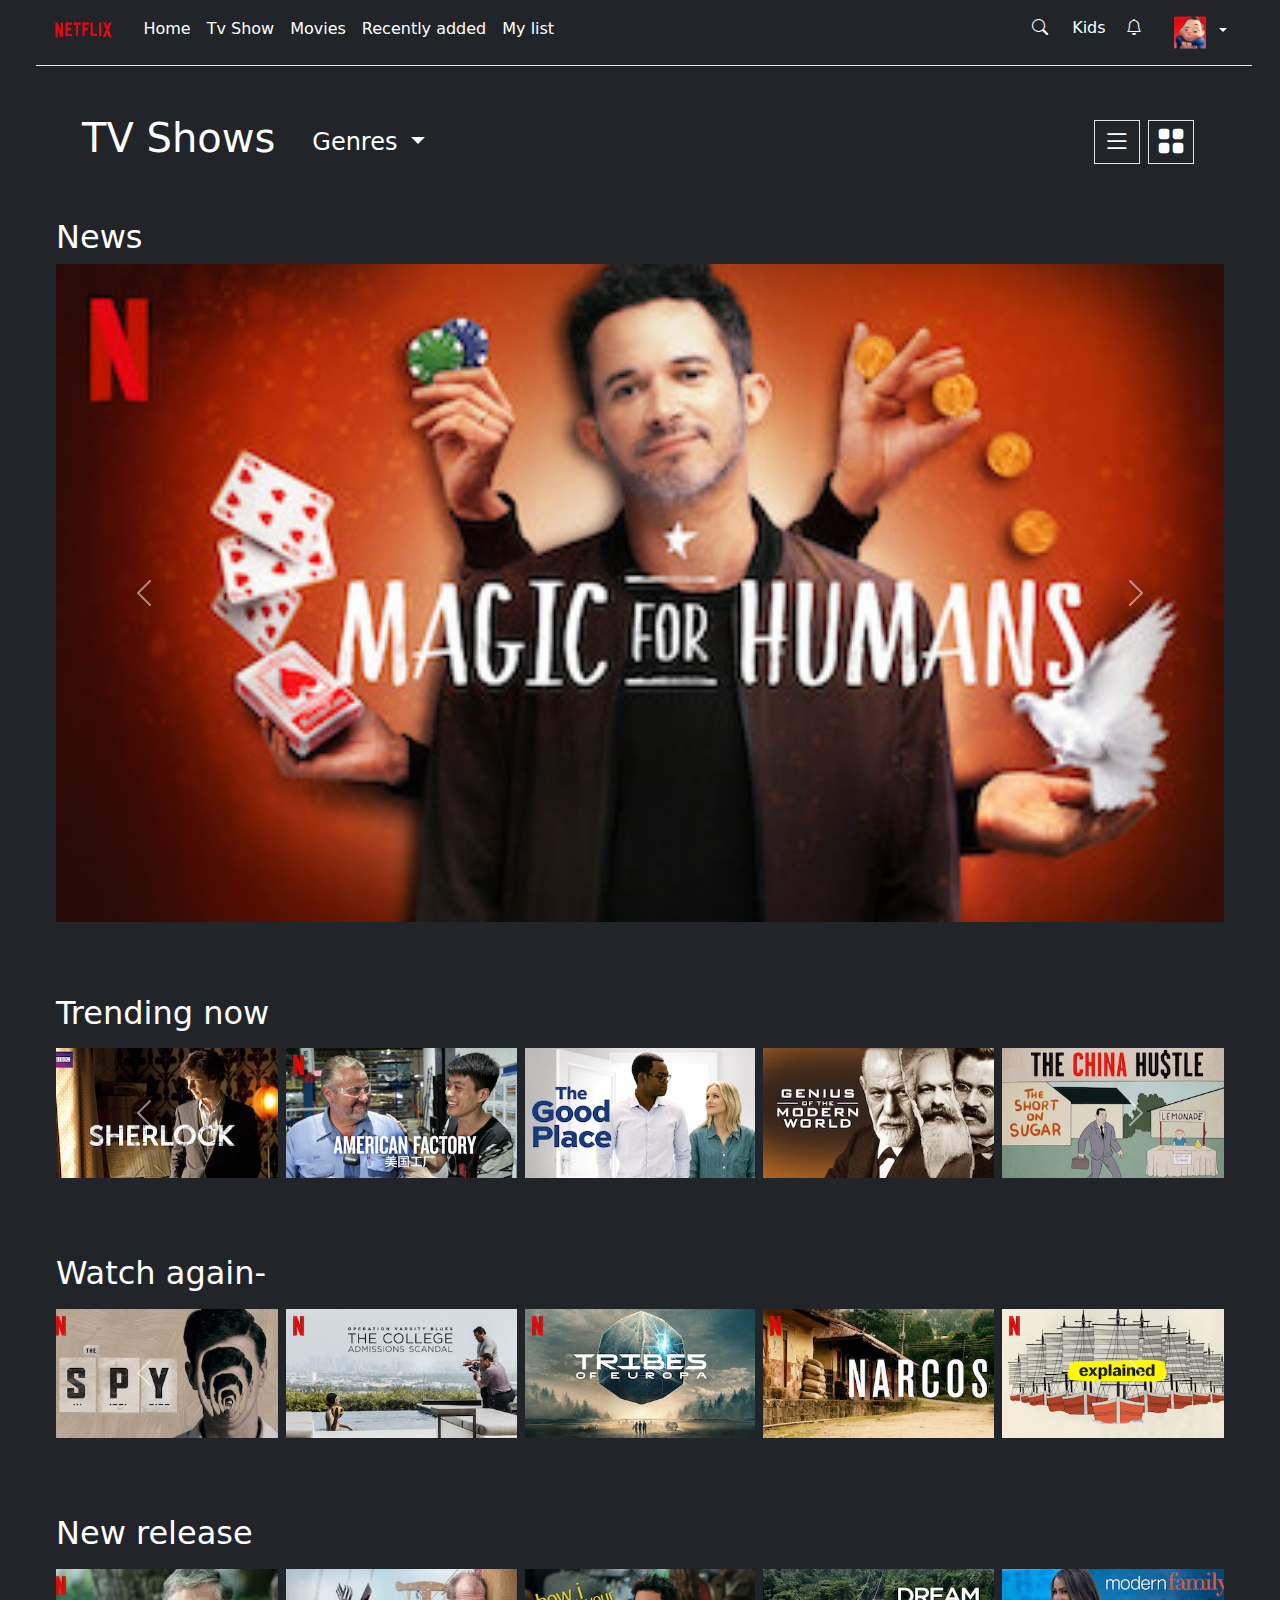
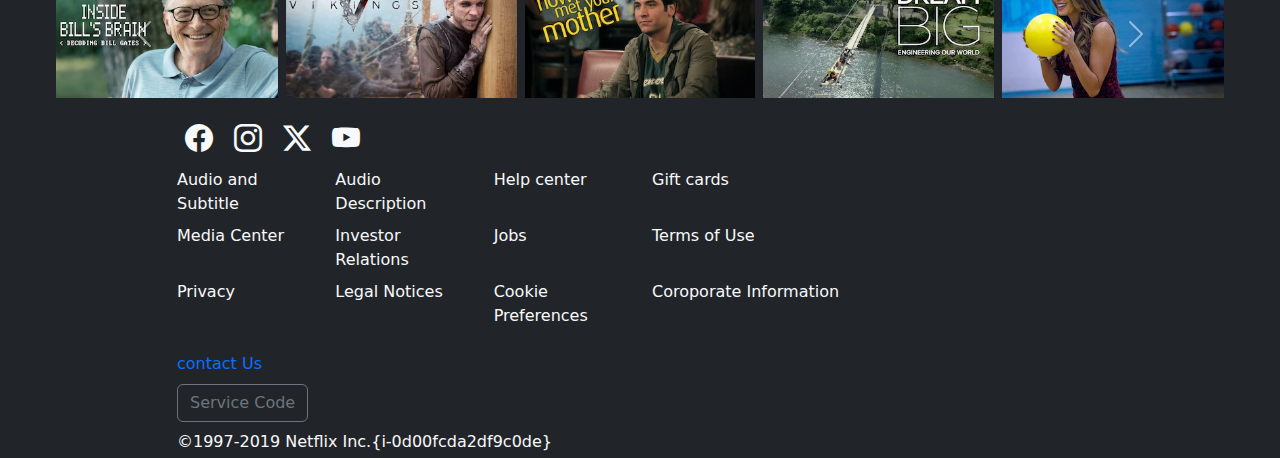
<file: index.html>
<!doctype html>
<html lang="en">

<head>
  <meta charset="utf-8">
  <meta name="viewport" content="width=device-width, initial-scale=1">
  <title>Netflix-copia</title>
  <link href="https://cdn.jsdelivr.net/npm/bootstrap@5.3.3/dist/css/bootstrap.min.css" rel="stylesheet"
    integrity="sha384-QWTKZyjpPEjISv5WaRU9OFeRpok6YctnYmDr5pNlyT2bRjXh0JMhjY6hW+ALEwIH" crossorigin="anonymous">
  <link rel="stylesheet" href="https://cdn.jsdelivr.net/npm/bootstrap-icons@1.11.3/font/bootstrap-icons.min.css">
  <link rel="stylesheet" href="./assets/scss/style.css">
</head>

<body class="bg-dark">
  <!--Navbar e header-->
  <header>
    <div class="container-fluid ms-0 me-0 ps-0 pe-0 ">
      <div class="row">
        <div class=" col-12 p-0">
          <nav class="navbar navbar-expand-lg bg-dark border-bottom border-body text-white ms-2 " data-bs-theme=" dark">
            <div class="container-fluid flex-nowrap ">
              <div class="d-lg-flex justify-content-start align-self-baseline">
                <button class="navbar-toggler text-white" type="button" data-bs-toggle="collapse"
                  data-bs-target="#navbarSupportedContent" aria-controls="navbarSupportedContent" aria-expanded="false"
                  aria-label="Toggle navigation">
                  <span class="navbar-toggler-icon"><i class="bi bi-list"></i></span>
                </button>
                <a class="navbar-brand" href="#"><img src="./assets/netflix_logo.png" alt="Logo Netflix" width="auto"
                    height="30"></a>
                <div class="collapse navbar-collapse " id="navbarSupportedContent">
                  <ul class="navbar-nav me-auto mb-2 mb-lg-0">
                    <li class="nav-item">
                      <a class="nav-link active text-white" aria-current="page" href="#">Home</a>
                    </li>
                    <li class="nav-item">
                      <a class="nav-link text-white" href="#">Tv Show</a>
                    </li>
                    <li class="nav-item">
                      <a class="nav-link text-white" href="#">Movies</a>
                    </li>
                    <li class="nav-item">
                      <a class="nav-link text-white" href="#">Recently added</a>
                    </li>
                    <li class="nav-item">
                      <a class="nav-link text-white" href="#">My list</a>
                    </li>
                    <div class="d-flex">
                      <li class="nav-item  d-lg-none ">
                        <a class="nav-link ps-lg-4 pe-lg-1 text-white" href="#"><img id="avatarpng" src="./assets/avatar.png "
                            alt="kids" width="auto" height="33"></a>
                      </li>
                      <div class="dropdown pt-1 d-lg-none ">
                        <button class="btn text-white dropdown-toggle ps-1" type="button" data-bs-toggle="dropdown"
                          aria-expanded="false">
                        </button>
                        <ul class="dropdown-menu bg-dark ">
                          <li><a class=" dropdown-item text-white" href="./profile.html"><i
                                class="bi bi-person red-personal"></i> Profile</a></li>
                          <li><a class="dropdown-item text-white" href="#"><i
                                class="bi bi-gear red-personal"></i> Settings</a></li>
                        </ul>
                      </div>
                    </div>
                  </ul>
                </div>
              </div>
              <div class="d-flex alig" id="flex1">
                <ul class="navbar-nav flex-row">
                  <li><a class="nav-link text-white me-1" href="#" id="searchButton"><i class="bi bi-search"></i> </a></li>
                  <li>
                    <div id="searchExpanded">
                      <form class="d-flex collapse w-100" id="searchForm" role="search">
                        <input class="form-control me-2" type="search" placeholder="Search" aria-label="Search">
                        <button class="btn btn-outline-success" type="submit">Search</button>
                      </form>
                      <a class="nav-link" href="#" id="returnButton"> <i class="bi bi-arrow-return-left"></i> </a>
                    </div>
                  </li>
                  <li class="d-none d-lg-block text-white"> <a class="nav-link ms-1  d-lg-block text-white" href="#">Kids</a></li>
                  <li><a class="nav-link ms-1 text-white" href="#"> <i class="bi bi-bell"></i></a></li>
                  <li class="nav-item  d-none d-lg-block ">
                    <a class="nav-link ps-lg-4 pe-lg-1 text-wit" href="#"><img id="avatarpng" src="./assets/avatar.png "
                        alt="kids" width="auto" height="33"></a>
                  </li>
                  <div class="dropdown-center pt-1 d-none d-lg-block ">
                    <button class="btn text-white dropdown-toggle ps-1" type="button" data-bs-toggle="dropdown"
                      aria-expanded="false">
                    </button>
                    <ul class="dropdown-menu bg-dark ">
                      <li><a class=" dropdown-item text-white" href="./profile.html"><i
                            class="bi bi-person red-personal"></i> Profile</a></li>
                      <li><a class="dropdown-item text-white" href="#"><i
                            class="bi bi-gear red-personal"></i> Settings</a></li>
                    </ul>
                  </div>
                </ul>
                </li>
                </ul>
              </div>
            </div>
          </nav>
        </div>
      </div>
    </div>
  </header>
  <!-- Inizio Main--->
  <main class="m-sm-3">
    <!-- Sezione tv show e  icone laterali-->
    <div class="container d-flex justify-content-between mt-3 mt-lg-5 mb-5">
      <div class="row d-flex">
        <div class="col-12 d-flex  align-items-center">
          <h2 class="text-white me-2 me-lg-4 fs-1"><span>TV</span> Shows</h2>
          <div class=" dropdown">
            <button id="genres" class="btn text-white dropdown-toggle fs-4" type=" button" data-bs-toggle="dropdown"
              aria-expanded="false">Genres </button>
            <ul class="dropdown-menu bg-dark">
              <li><a class="dropdown-item text-white fs-5" href="#">Action</a></li>
              <li><a class="dropdown-item text-white fs-5" href="#">Drama</a></li>
              <li><a class="dropdown-item text-white fs-5" href="#">Thriller</a></li>
            </ul>
          </div>
        </div>
      </div>
      <div class="d-flex align-items-center">
        <i class="bi bi-list l fs-3 mx-1 px-2 border text-white"></i>
        <i class="bi bi-grid-fill fs-3 mx-1 px-2 border text-white"></i>
      </div>
    </div>

    <!-- Hero section -->
    <section class="mt-5">
      <div class="col-12 mb-1 mt-lg-2">
        <h3 id="top" class="text-white fs-2"><span class="text-white">News</span> </h3>
      </div>
      <div id="carouselExample" class="carousel slide">
        <div class="carousel-inner">
          <div class="carousel-item active">
            <img src="./assets/media/media30.jpg" class="d-block w-100" alt="...">
          </div>
          <div class="carousel-item">
            <img src="./assets/media/media29.jpg" class="d-block w-100" alt="...">
          </div>
          <div class="carousel-item">
            <img src="./assets/media/media28.jpg" class="d-block w-100" alt="...">
          </div>
          <div class="carousel-item">
            <img src="./assets/media/media27.jpg" class="d-block w-100" alt="...">
          </div>
          <div class="carousel-item">
            <img src="./assets/media/media26.webp" class="d-block w-100" alt="...">
          </div>
          <div class="carousel-item">
            <img src="./assets/media/media25.webp" class="d-block w-100" alt="...">
          </div>
        </div>
        <button class="carousel-control-prev" type="button" data-bs-target="#carouselExample" data-bs-slide="prev">
          <span class="carousel-control-prev-icon" aria-hidden="true"></span>
          <span class="visually-hidden">Previous</span>
        </button>
        <button class="carousel-control-next" type="button" data-bs-target="#carouselExample" data-bs-slide="next">
          <span class="carousel-control-next-icon" aria-hidden="true"></span>
          <span class="visually-hidden">Next</span>
        </button>
      </div>
    </section>

    <!-- Film in tendenza-->
    <article>
      <div class="row mt-5">
      <div class="col-12 mb-1 mt-lg-4">
          <h3 class="text-white fs-2"><span>Trending now</span> </h3>
      </div>
      <div class="col-12">
          <div id="carousel1" class="carousel slide" data-bs-ride="carousel">
              <div class="carousel-inner">

                  <div class="carousel-item active">
                      <div class="row row-opacity">
                          <div
                              class="d-flex justify-content-center col-12  col-sm-6 col-md-4 col-lg-3 col-xl p-1">
                              <img src="assets/media/media0.webp" class="w-100 scale highlight"
                                  alt="Media" />
                          </div>
                          <div class="d-none p-1 col-sm-6 d-sm-block col-md-4 col-lg-3 col-xl">
                              <img src="assets/media/media1.jpg" class="w-100 scale highlight"
                                  alt="Media" />
                          </div>
                          <div class="d-none col-md-4 d-md-block col-lg-3 col-xl p-1">
                              <img src="assets/media/media2.webp" class="w-100 scale highlight"
                                  alt="Media" />
                          </div>
                          <div class="d-none p-1 col-lg-3 d-lg-block col-xl">
                              <img src="assets/media/media3.webp" class="w-100 scale highlight"
                                  alt="Media" />
                          </div>
                          <div class="d-none p-1 col-xl d-xl-block">
                              <img src="assets/media/media5.webp" class="w-100 scale highlight"
                                  alt="Media" />
                          </div>
                      </div>
                  </div>

                  <div class="carousel-item">
                      <div class="row row-opacity">
                          <div
                              class="d-flex justify-content-center col-12 p-1 col-sm-6 col-md-4 col-lg-3 col-xl">
                              <img src="assets/media/media4.jpg" class="w-100 scale highlight"
                                  alt="Media" />
                          </div>
                          <div class="d-none p-1 col-sm-6 d-sm-block col-md-4 col-lg-3 col-xl">
                              <img src="assets/media/media6.jpg" class="w-100 scale highlight"
                                  alt="Media" />
                          </div>
                          <div class="d-none col-md-4 d-md-block col-lg-3 col-xl p-1">
                              <img src="assets/media/media7.webp" class="w-100 scale highlight"
                                  alt="Media" />
                          </div>
                          <div class="d-none p-1 col-lg-3 d-lg-block col-xl">
                              <img src="assets/media/media8.webp" class="w-100 scale highlight"
                                  alt="Media" />
                          </div>
                          <div class="d-none p-1 col-xl d-xl-block">
                              <img src="assets/media/media9.jpg" class="w-100 scale highlight"
                                  alt="Media" />
                          </div>
                      </div>
                  </div>
              </div>

              <button class="carousel-control-prev" type="button" data-bs-target="#carousel1"
                  data-bs-slide="prev">
                  <span class="carousel-control-prev-icon" aria-hidden="true"></span>
              </button>
              <button class="carousel-control-next" type="button" data-bs-target="#carousel1"
                  data-bs-slide="next">
                  <span class="carousel-control-next-icon" aria-hidden="true"></span>
              </button>
          </div>
      </div>
  </div>
    </article>
    <!--Watch again-->
    <article>
      <div class="row mt-5">
      <div class="col-12 mb-1 mt-lg-4">
          <h3 class="text-white fs-2"><span>Watch again-</span> </h3>
      </div>
      <div class="col-12">
          <div id="carousel1" class="carousel slide" data-bs-ride="carousel">
              <div class="carousel-inner">

                  <div class="carousel-item active">
                      <div class="row row-opacity">
                          <div
                              class="d-flex justify-content-center col-12  col-sm-6 col-md-4 col-lg-3 col-xl p-1">
                              <img src="assets/media/media10.jpg" class="w-100 scale highlight"
                                  alt="Media" />
                          </div>
                          <div class="d-none p-1 col-sm-6 d-sm-block col-md-4 col-lg-3 col-xl">
                              <img src="assets/media/media11.jpg" class="w-100 scale highlight"
                                  alt="Media" />
                          </div>
                          <div class="d-none col-md-4 d-md-block col-lg-3 col-xl p-1">
                              <img src="assets/media/media12.jpg" class="w-100 scale highlight"
                                  alt="Media" />
                          </div>
                          <div class="d-none p-1 col-lg-3 d-lg-block col-xl">
                              <img src="assets/media/media13.jpg" class="w-100 scale highlight"
                                  alt="Media" />
                          </div>
                          <div class="d-none p-1 col-xl d-xl-block">
                              <img src="assets/media/media15.jpg" class="w-100 scale highlight"
                                  alt="Media" />
                          </div>
                      </div>
                  </div>

                  <div class="carousel-item">
                      <div class="row row-opacity">
                          <div
                              class="d-flex justify-content-center col-12 p-1 col-sm-6 col-md-4 col-lg-3 col-xl">
                              <img src="assets/media/media14.webp" class="w-100 scale highlight"
                                  alt="Media" />
                          </div>
                          <div class="d-none p-1 col-sm-6 d-sm-block col-md-4 col-lg-3 col-xl">
                              <img src="assets/media/media16.webp" class="w-100 scale highlight"
                                  alt="Media" />
                          </div>
                          <div class="d-none col-md-4 d-md-block col-lg-3 col-xl p-1">
                              <img src="assets/media/media17.jpg" class="w-100 scale highlight"
                                  alt="Media" />
                          </div>
                          <div class="d-none p-1 col-lg-3 d-lg-block col-xl">
                              <img src="assets/media/media18.jpg" class="w-100 scale highlight"
                                  alt="Media" />
                          </div>
                          <div class="d-none p-1 col-xl d-xl-block">
                              <img src="assets/media/media19.webp" class="w-100 scale highlight"
                                  alt="Media" />
                          </div>
                      </div>
                  </div>
              </div>

              <button class="carousel-control-prev" type="button" data-bs-target="#carousel1"
                  data-bs-slide="prev">
                  <span class="carousel-control-prev-icon" aria-hidden="true"></span>
              </button>
              <button class="carousel-control-next" type="button" data-bs-target="#carousel1"
                  data-bs-slide="next">
                  <span class="carousel-control-next-icon" aria-hidden="true"></span>
              </button>
          </div>
      </div>
  </div>
    </article>
    <!--New release-->
    <article>
      <div class="row mt-5">
      <div class="col-12 mb-1 mt-lg-4">
          <h3 class="text-white fs-2"><span>New release</span> </h3>
      </div>
      <div class="col-12">
          <div id="carousel1" class="carousel slide" data-bs-ride="carousel">
              <div class="carousel-inner">

                  <div class="carousel-item active">
                      <div class="row row-opacity">
                          <div
                              class="d-flex justify-content-center col-12  col-sm-6 col-md-4 col-lg-3 col-xl p-1">
                              <img src="assets/media/media20.jpg" class="w-100 scale highlight"
                                  alt="Media" />
                          </div>
                          <div class="d-none p-1 col-sm-6 d-sm-block col-md-4 col-lg-3 col-xl">
                              <img src="assets/media/media21.webp" class="w-100 scale highlight"
                                  alt="Media" />
                          </div>
                          <div class="d-none col-md-4 d-md-block col-lg-3 col-xl p-1">
                              <img src="assets/media/media22.webp" class="w-100 scale highlight"
                                  alt="Media" />
                          </div>
                          <div class="d-none p-1 col-lg-3 d-lg-block col-xl">
                              <img src="assets/media/media23.webp" class="w-100 scale highlight"
                                  alt="Media" />
                          </div>
                          <div class="d-none p-1 col-xl d-xl-block">
                              <img src="assets/media/media25.webp" class="w-100 scale highlight"
                                  alt="Media" />
                          </div>
                      </div>
                  </div>

                  <div class="carousel-item">
                      <div class="row row-opacity">
                          <div
                              class="d-flex justify-content-center col-12 p-1 col-sm-6 col-md-4 col-lg-3 col-xl">
                              <img src="assets/media/media24.jpg" class="w-100 scale highlight"
                                  alt="Media" />
                          </div>
                          <div class="d-none p-1 col-sm-6 d-sm-block col-md-4 col-lg-3 col-xl">
                              <img src="assets/media/media26.webp" class="w-100 scale highlight"
                                  alt="Media" />
                          </div>
                          <div class="d-none col-md-4 d-md-block col-lg-3 col-xl p-1">
                              <img src="assets/media/media27.jpg" class="w-100 scale highlight"
                                  alt="Media" />
                          </div>
                          <div class="d-none p-1 col-lg-3 d-lg-block col-xl">
                              <img src="assets/media/media28.jpg" class="w-100 scale highlight"
                                  alt="Media" />
                          </div>
                          <div class="d-none p-1 col-xl d-xl-block">
                              <img src="assets/media/media29.jpg" class="w-100 scale highlight"
                                  alt="Media" />
                          </div>
                      </div>
                  </div>
              </div>

              <button class="carousel-control-prev" type="button" data-bs-target="#carousel1"
                  data-bs-slide="prev">
                  <span class="carousel-control-prev-icon" aria-hidden="true"></span>
              </button>
              <button class="carousel-control-next" type="button" data-bs-target="#carousel1"
                  data-bs-slide="next">
                  <span class="carousel-control-next-icon" aria-hidden="true"></span>
              </button>
          </div>
      </div>
  </div>
    </article>
  </main>

  <!--Footer-->
  <footer>
    <footer>
      <div class="container">
        <div class="row text-light">
          <div class="col-1"></div>
          <div class="col-10">
            <div class="row mb-2">
              <div class="col">
                <i class="bi bi-facebook grey-personal hover-i px-2 fs-3"></i>
                <i class=" bi bi-instagram grey-personal hover-i px-2 fs-3"></i>
                <i class="bi bi-twitter-x grey-personal hover-i px-2 fs-3"></i>
                <i class="bi bi-youtube grey-personal hover-i px-2 fs-3"></i>
              </div>
            </div>
            <div class="row mb-2 fsm-personal">
              <div class="col-3 col-lg-2 grey-personal"><a>Audio and Subtitle</a></div>
              <div class="col-3 col-lg-2 grey-personal"><a>Audio Description</a></div>
              <div class="col-3 col-lg-2 grey-personal"><a>Help center</a></div>
              <div class="col-3 col-lg-2 grey-personal"><a>Gift cards</a></div>
            </div>
            <div class="row mb-2 fsm-personal">
              <div class="col-3 col-lg-2 grey-personal"><a>Media Center</a></div>
              <div class="col-3 col-lg-2 grey-personal"><a>Investor Relations</a></div>
              <div class="col-3 col-lg-2 grey-personal"><a>Jobs</a></div>
              <div class="col-3 col-lg-2 grey-personal"><a>Terms of Use</a></div>
            </div>
            <div class="row mb-4 fsm-personal">
              <div class="col-3 col-lg-2 grey-personal"><a>Privacy</a></div>
              <div class="col-3 col-lg-2 grey-personal"><a>Legal Notices</a></div>
              <div class="col-3 col-lg-2 grey-personal"><a>Cookie Preferences</a></div>
              <div class="col-3 col-lg-3 grey-personal"><a>Coroporate Information</a></div>
            </div>
            <div class="row mb-2 fsm-personal">

              <div class="col grey-personal"><a href="#" class="grey-personal text-decoration-none">contact
                  Us</a></div>
            </div>
            <div class="row mb-2 grey-personal border-1 ">

              <div class="col"><button type="button" class="btn btn-outline-secondary grey-personal fsm-personal"
                  id="button-service">
                  Service Code
                </button></div>
            </div>
            <div class="row grey-personal mb-1 fxs-personal">

              <div class="col">&copy;1997-2019 Netflix Inc.{i-0d00fcda2df9c0de}</div>
            </div>
          </div>

        </div>
      </div>
    </footer>
  </footer>

  <script src="https://cdn.jsdelivr.net/npm/bootstrap@5.3.3/dist/js/bootstrap.bundle.min.js"
    integrity="sha384-YvpcrYf0tY3lHB60NNkmXc5s9fDVZLESaAA55NDzOxhy9GkcIdslK1eN7N6jIeHz" crossorigin="anonymous">
    </script>
  <script src="./assets/script/indexjs.js"></script>
</body>
</html>
</file>
<file: assets/scss/style.css>
@charset "UTF-8";
.card-wrapper {
  display: flex;
  justify-content: center;
}

.card img {
  max-width: 100%;
  max-height: 100%;
}

.card {
  margin: 0 0.5em;
  box-shadow: 2px 6px 8px 0 rgba(22, 22, 26, 0.18);
  border: none;
  border-radius: 0;
  transition: all 0.3s ease; /* Aggiungi una transizione per un effetto più fluido */
}

.scale {
  transition: transform 0.3s ease, filter 0.3s ease, opacity 0.3s ease !important;
  cursor: pointer;
}

.scale:hover {
  transform: scale(1.1);
  filter: brightness(120%);
  position: relative;
  z-index: 3;
}

.row-opacity:hover .highlight:not(:hover) {
  filter: brightness(20%);
  opacity: 0.6;
}

@media screen and (min-width: 1201px) {
  body {
    max-width: 1200px;
    margin: 0 auto;
  }
}
.buttonNav {
  color: white;
}

#searchExpanded {
  display: none;
}

.show-search #searchExpanded {
  display: flex;
}

#flex1 {
  align-self: flex-start;
}/*# sourceMappingURL=style.css.map */
</file>
